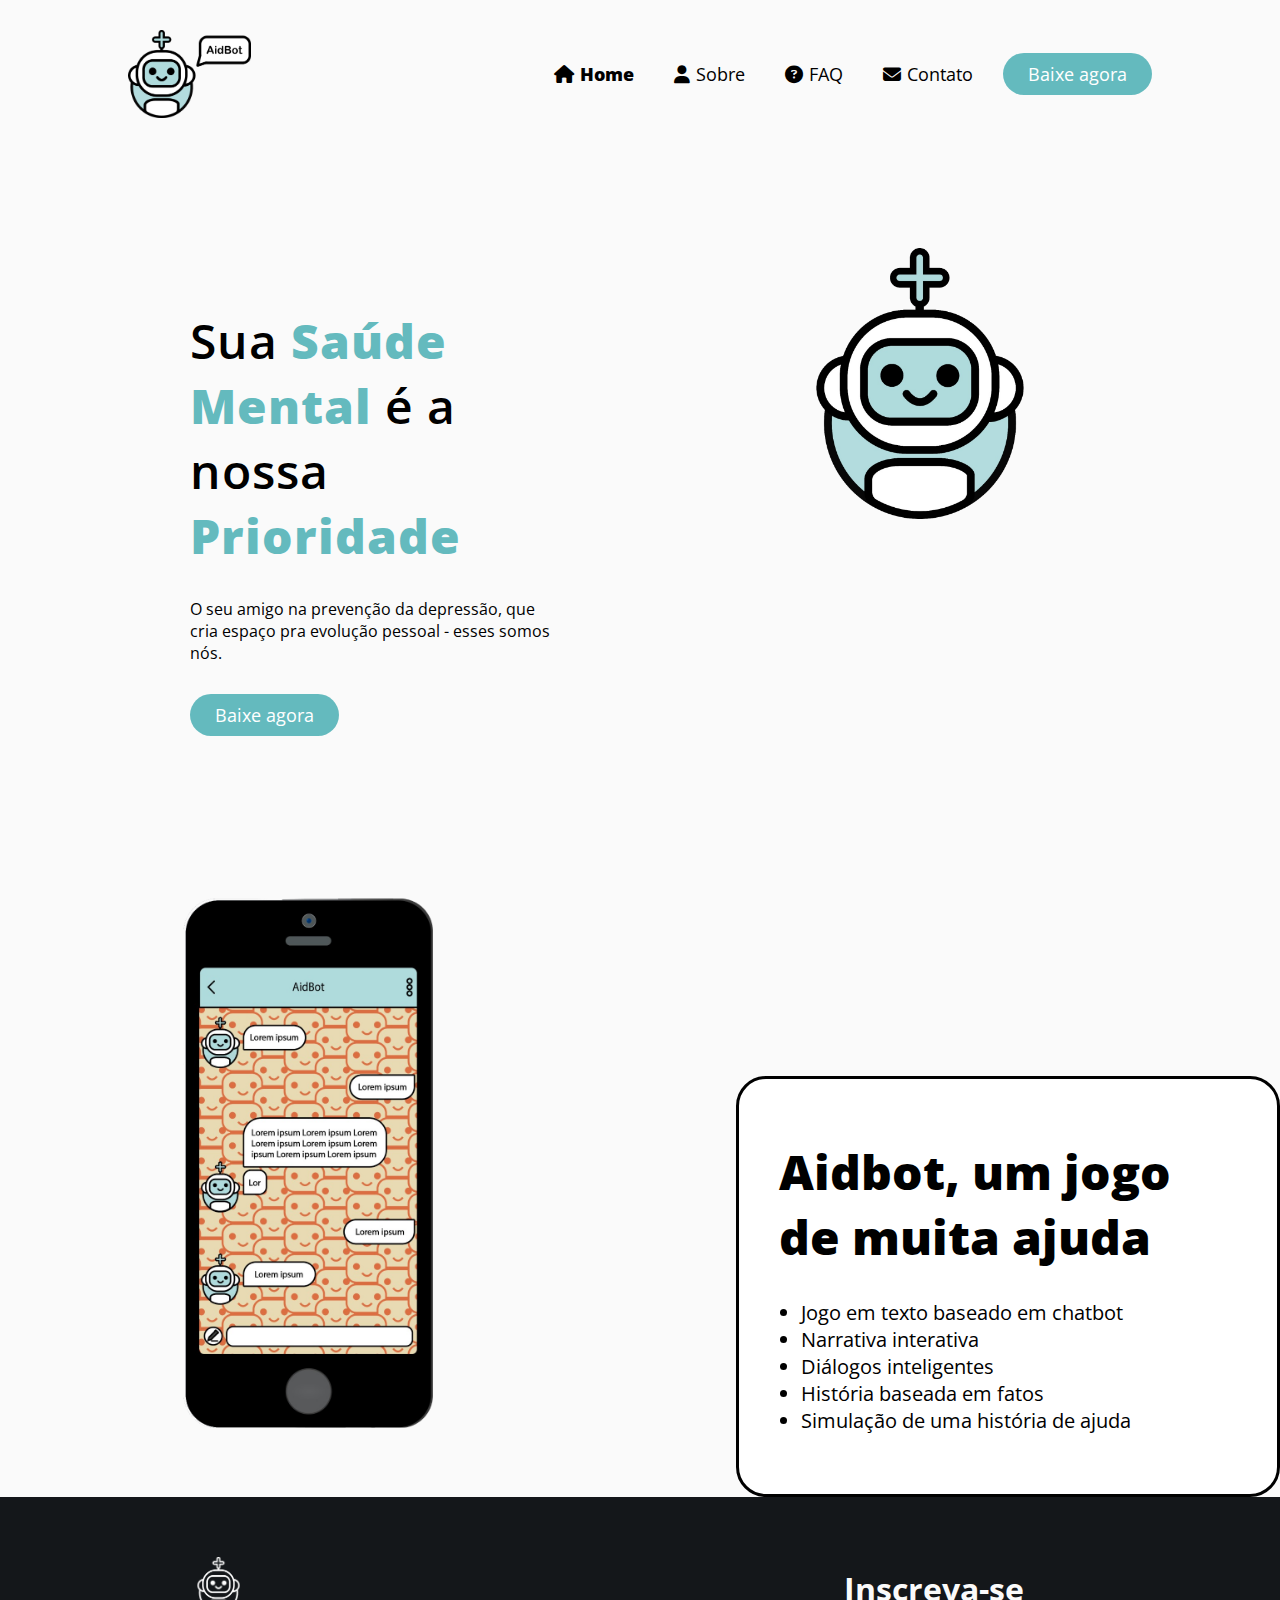
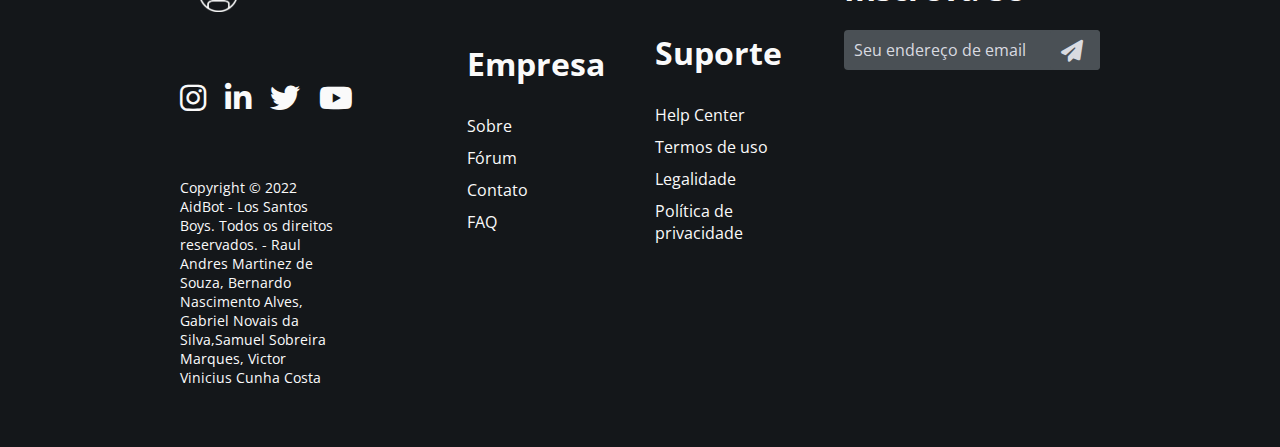
<file: index.html>
<!DOCTYPE html>
<html lang="pt-br">
<head>
    <meta charset="UTF-8">
    <meta http-equiv="X-UA-Compatible" content="IE=edge">
    <meta name="viewport" content="width=device-width, initial-scale=1.0">
    <link rel="stylesheet" href="./css/style.css">
    <link rel="icon" href="./img/icon.png">
    <link rel="stylesheet" href="https://cdnjs.cloudflare.com/ajax/libs/font-awesome/6.1.0/css/all.min.css">
    <title>Home / AidBot</title>
</head>
<body>
    <header>
        <img class="logo" src="./img/logo.png" alt="logo">
        <nav>
            <div class="top_menu">
                <a href="#Home" id="active" class="top_item item1"><i class="fa-solid fa-house"></i>Home</a>
                <a href="./html/about.html" class="top_item item2"><i class="fa-solid fa-user"></i>Sobre</a>
                <a href="./html/faq.html" class="top_item item3"><i class="fa-solid fa-circle-question"></i>FAQ</a>
                <a href="./html/login.html" class="top_item item4"><i class="fa-solid fa-envelope"></i>Contato</a>
            </div>
        </nav>
        <a  href="#"><button class="download_button" type="button">Baixe agora</button></a>
    </header>

    <div class="container">
        <div class="bodymain">
            <h1><span>Sua <strong style="color: #64babe; font-weight: 800;">Saúde Mental</strong></span>
                <span>é a nossa</span>
                <span><strong style="color: #64babe; font-weight: 800;">Prioridade</strong></span>
            </h1>
            <p>
                <span>O seu amigo na prevenção da depressão, que cria espaço pra evolução pessoal - esses somos nós.</span>
            </p>
            <a  href="#"><button class="download_button button2" type="button">Baixe agora</button></a>
        </div>
        <div class="img_box">
        <img class="content_img" src="./img/logo(notext).png" alt="AidBot Logo">
        </div>
    </div>
        <div class="background_div">
            <div class="img_box_celular">
                <img class="celular_img" src="./img/celular.png" alt="AidBot no celular">
            </div>
            <div class="background_text">
                <h1>Aidbot, um jogo de muita ajuda</h1>
                <ul>
                    <li>Jogo em texto baseado em chatbot</li>
                    <li>Narrativa interativa</li>
                    <li>Diálogos inteligentes</li>
                    <li>História baseada em fatos</li>
                    <li>Simulação de uma história de ajuda</li>
                </ul>
            </div>
        </div>
        <footer>
            <div class="footer_container">
                <div class="footer_left">
                    <div class="bw_div">
                        <img class="bw_logo" src="./img/logobw.png" alt="Logo AidBot">
                    </div>
                    <!--<h1>AidBot</h1>-->
                    <div class="footer_sm">
                    <ul>
                        <li><a href="#"><i class="fa-brands fa-instagram"></i></a></li> <!-- nao implementado ainda-->
                        <li><a href="#"><i class="fa-brands fa-linkedin-in"></i></a></li>
                        <li><a href="#"><i class="fa-brands fa-twitter"></i></a></li>
                        <li><a href="#"><i class="fa-brands fa-youtube"></i></a></li>
                    </ul>
                    </div>
                    <div class="copyright">
                        <p>
                            Copyright &copy; 2022 AidBot - Los Santos Boys. Todos os direitos reservados. - Raul Andres Martinez de Souza, Bernardo Nascimento Alves, Gabriel Novais da Silva,Samuel Sobreira Marques, Victor Vinicius Cunha Costa
                        </p>
                    </div>
                </div>
                <div class="footer_center1">
                    <div class="footer_list about">
                        <h1>Empresa</h1>
                        <ul>
                            <li><a href="./html/about.html">Sobre</a></li>
                            <li><a href="#">Fórum</a></li>
                            <li><a href="./html/login.html">Contato</a></li>
                            <li><a href="./html/faq.html">FAQ</a></li>
                        </ul>
                    </div>
                </div>
                <div class="footer_center2">
                    <div class="footer_list suport">
                        <h1>Suporte</h1>
                        <ul>
                            <li><a href="#">Help Center</a></li>
                            <li><a href="#">Termos de uso</a></li>
                            <li><a href="#">Legalidade</a></li>
                            <li><a href="#">Política de privacidade</a></li>
                        </ul>
                    </div>
                </div>
                <div class="footer_right">
                    <p>
                        <h1>Inscreva-se</h1>
                        <div class="email_container">
                        <input type="email" id="email_foot" placeholder="Seu endereço de email">
                        <button type="submit"><i class="fa-solid fa-paper-plane"></i></button>
                        </div>
                    </p>
                </div>
            </div>
        </footer>
    </body>
    </html>
</file>
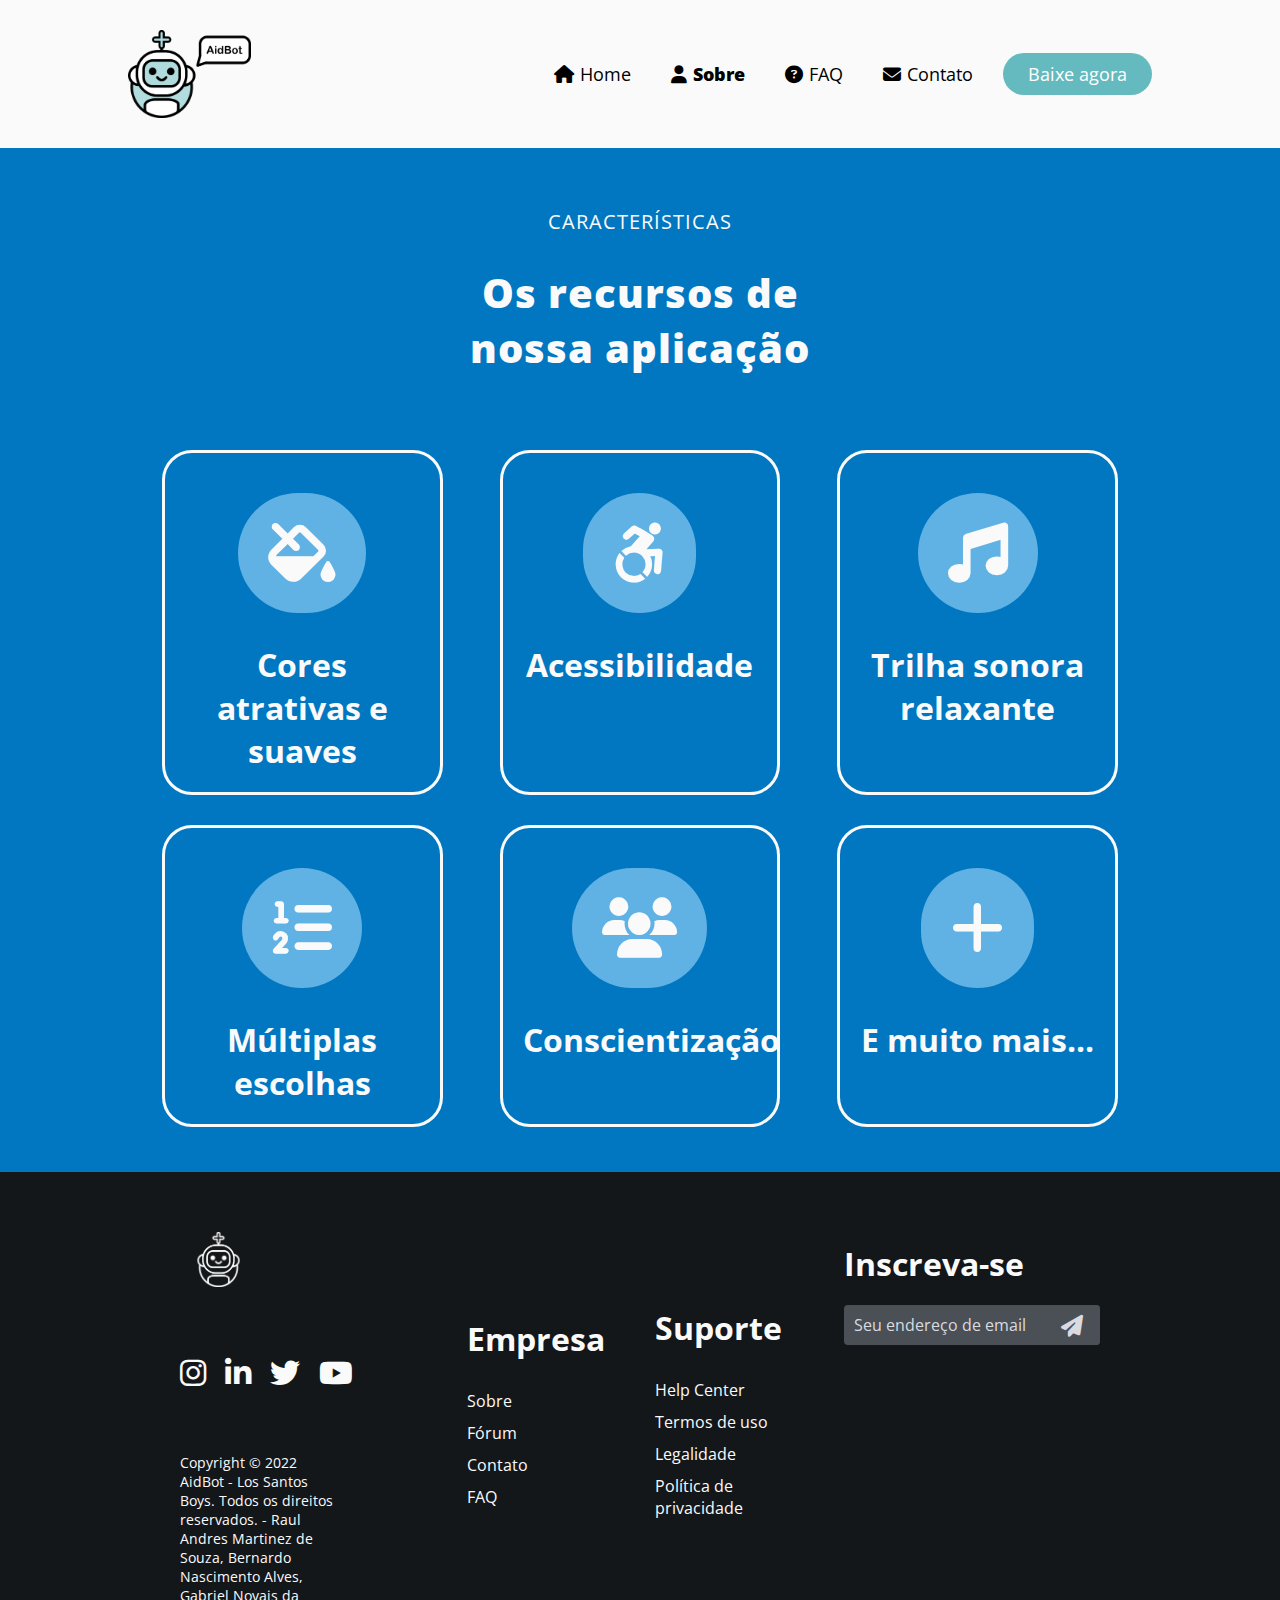
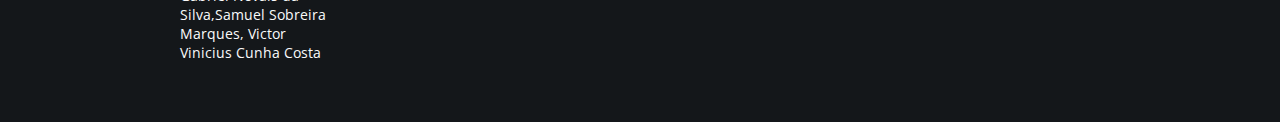
<file: html/about.html>
<!DOCTYPE html>
<html lang="pt-br">
<head>
    <meta charset="UTF-8">
    <meta http-equiv="X-UA-Compatible" content="IE=edge">
    <meta name="viewport" content="width=device-width, initial-scale=1.0">
    <link rel="stylesheet" href="../css/style.css">
    <link rel="icon" href="../img/icon.png">
    <link rel="stylesheet" href="https://cdnjs.cloudflare.com/ajax/libs/font-awesome/6.1.0/css/all.min.css">
    <title>Sobre / AidBot</title>
</head>
<body>
    <header>
        <img class="logo" src="../img/logo.png" alt="logo">
        <nav>
            <div class="top_menu">
                <a href="../index.html" class="top_item item1"><i class="fa-solid fa-house"></i>Home</a>
                <a href="#About" id="active" class="top_item item2"><i class="fa-solid fa-user"></i>Sobre</a>
                <a href="./faq.html" class="top_item item3"><i class="fa-solid fa-circle-question"></i>FAQ</a>
                <a href="./login.html" class="top_item item4"><i class="fa-solid fa-envelope"></i>Contato</a>
            </div>
        </nav>
        <a  href="#"><button class="download_button" type="button">Baixe agora</button></a>
    </header>   
    <div class="about_title">
        <p>Características</p>
        <h1>Os recursos de nossa aplicação</h1>
    </div>
    <div class="container_about">
        <div class="item_about item1">
            <i class="fa-solid fa-fill-drip"></i>
            <h1>Cores atrativas e suaves</h1>
        </div>
        <div class="item_about item2">
            <i class="fa-brands fa-accessible-icon"></i>
            <h1>Acessibilidade</h1>
        </div>
        <div class="item_about item3">
            <i class="fa-solid fa-music"></i>
            <h1>Trilha sonora relaxante</h1>
        </div>
        <div class="item_about item4">
            <i class="fa-solid fa-list-ol"></i>
            <h1>Múltiplas escolhas</h1>
        </div>
        <div class="item_about item5">
            <i class="fa-solid fa-users"></i>
            <h1>Conscientização</h1>
        </div>
        <div class="item_about item6">
            <i class="fa-solid fa-plus"></i>
            <h1>E muito mais...</h1>
        </div>
        

    </div>

    <footer>
        <div class="footer_container">
            <div class="footer_left">
                <div class="bw_div">
                    <img class="bw_logo" src="../img/logobw.png" alt="Logo AidBot">
                </div>
                <!--<h1>AidBot</h1>-->
                <div class="footer_sm">
                <ul>
                    <li><a href="#"><i class="fa-brands fa-instagram"></i></a></li> <!-- nao implementado ainda-->
                    <li><a href="#"><i class="fa-brands fa-linkedin-in"></i></a></li>
                    <li><a href="#"><i class="fa-brands fa-twitter"></i></a></li>
                    <li><a href="#"><i class="fa-brands fa-youtube"></i></a></li>
                </ul>
                </div>
                <div class="copyright">
                    <p>
                        Copyright &copy; 2022 AidBot - Los Santos Boys. Todos os direitos reservados. - Raul Andres Martinez de Souza, Bernardo Nascimento Alves, Gabriel Novais da Silva,Samuel Sobreira Marques, Victor Vinicius Cunha Costa
                    </p>
                </div>
            </div>
            <div class="footer_center1">
                <div class="footer_list about">
                    <h1>Empresa</h1>
                    <ul>
                        <li><a href="#">Sobre</a></li>
                        <li><a href="#">Fórum</a></li>
                        <li><a href="./login.html">Contato</a></li>
                        <li><a href="./faq.html">FAQ</a></li>
                    </ul>
                </div>
            </div>
            <div class="footer_center2">
                <div class="footer_list suport">
                    <h1>Suporte</h1>
                    <ul>
                        <li><a href="#">Help Center</a></li>
                        <li><a href="#">Termos de uso</a></li>
                        <li><a href="#">Legalidade</a></li>
                        <li><a href="#">Política de privacidade</a></li>
                    </ul>
                </div>
            </div>
            <div class="footer_right">
                <p>
                    <h1>Inscreva-se</h1>
                    <div class="email_container">
                    <input type="email" id="email_foot" placeholder="Seu endereço de email">
                    <button type="submit"><i class="fa-solid fa-paper-plane"></i></button>
                    </div>
                </p>
            </div>
        </div>
    </footer>
    
</body>
</file>
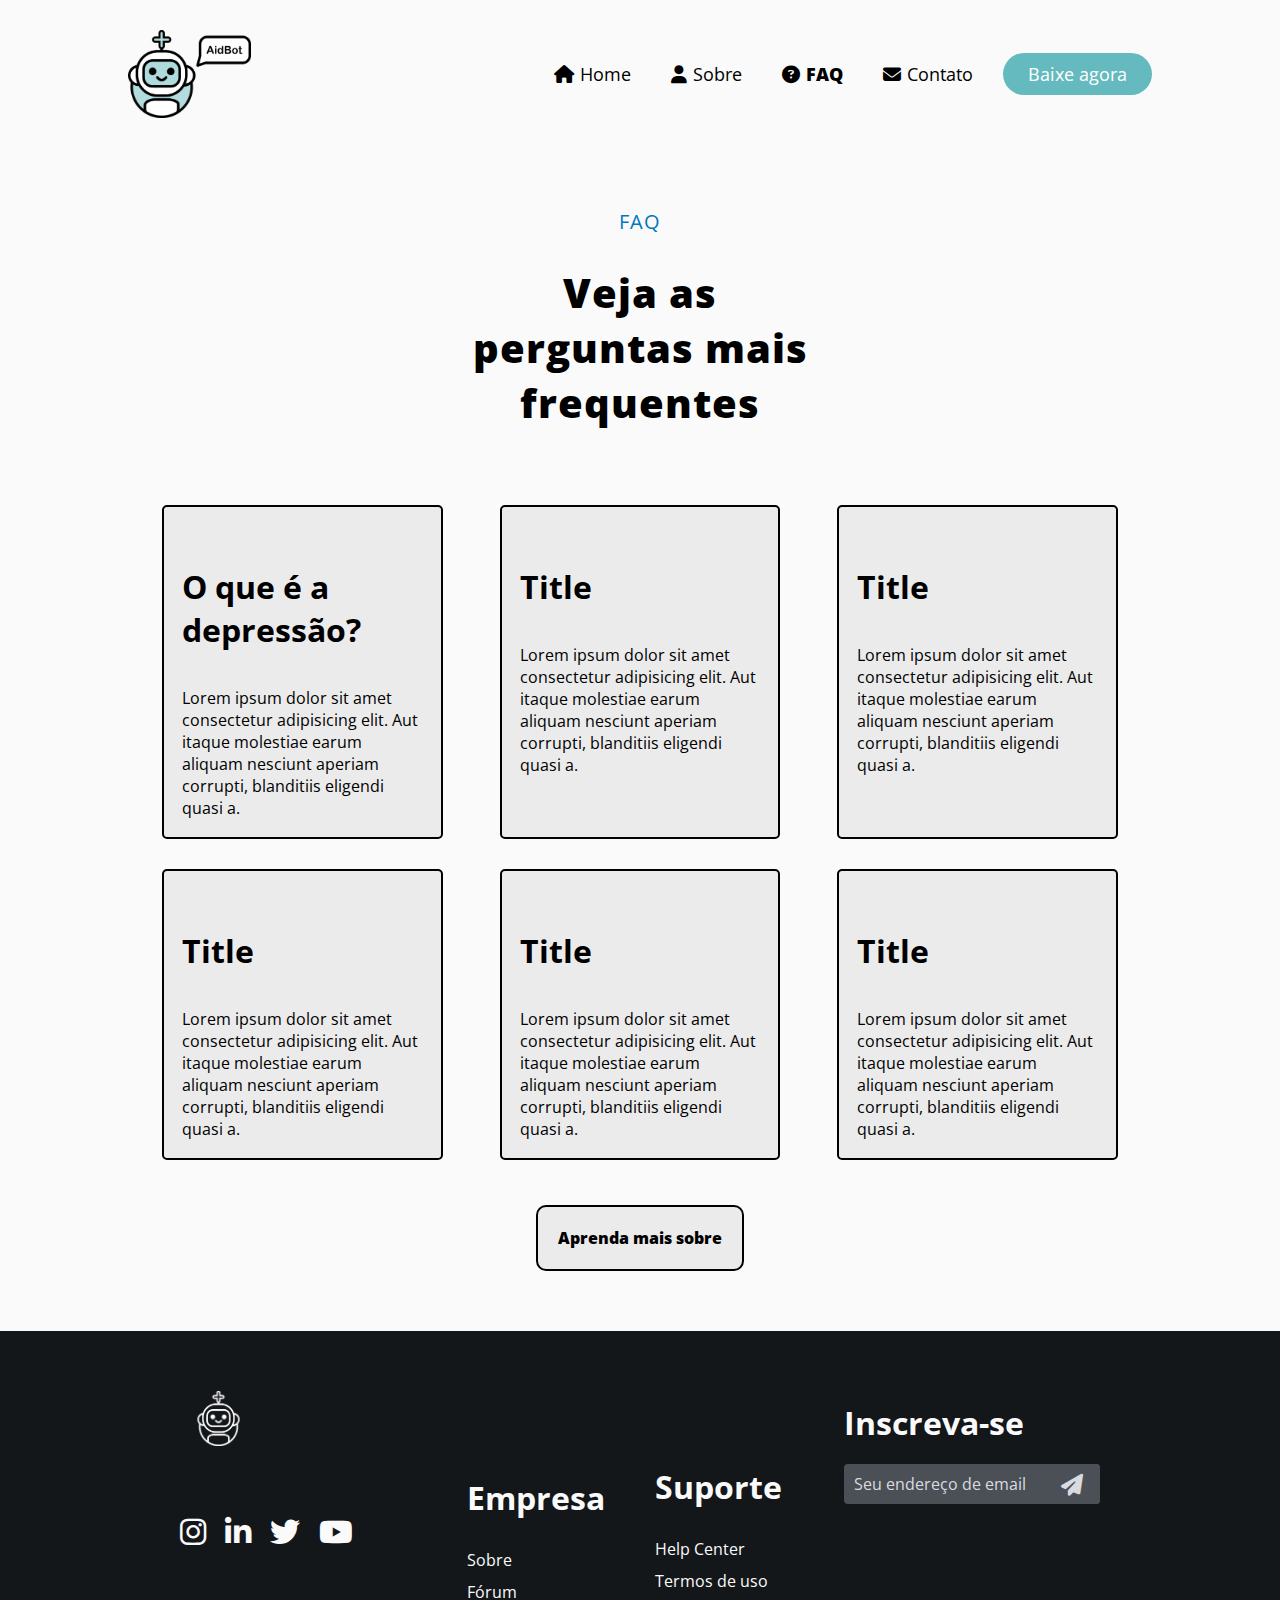
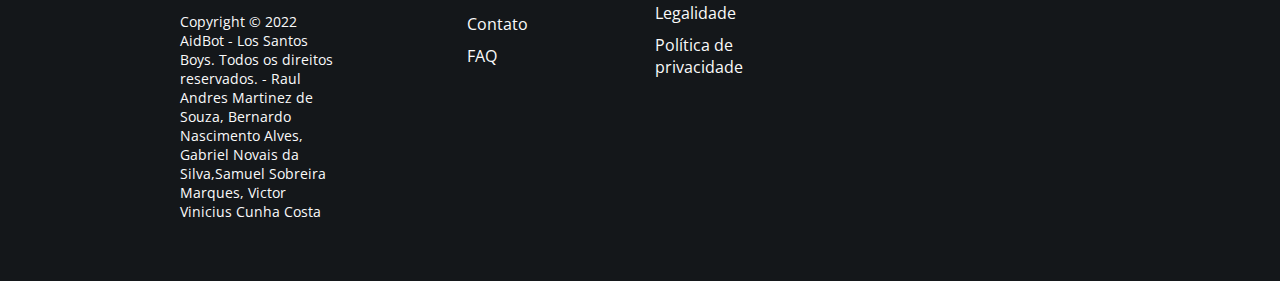
<file: html/faq.html>
<!DOCTYPE html>
<html lang="pt-br">
<head>
    <meta charset="UTF-8">
    <meta http-equiv="X-UA-Compatible" content="IE=edge">
    <meta name="viewport" content="width=device-width, initial-scale=1.0">
    <link rel="stylesheet" href="../css/style.css">
    <link rel="icon" href="../img/icon.png">
    <link rel="stylesheet" href="https://cdnjs.cloudflare.com/ajax/libs/font-awesome/6.1.0/css/all.min.css">
    <title>Sobre / AidBot</title>
</head>
<body>
    <header>
        <img class="logo" src="../img/logo.png" alt="logo">
        <nav>
            <div class="top_menu">
                <a href="../index.html" class="top_item item1"><i class="fa-solid fa-house"></i>Home</a>
                <a href="./about.html" class="top_item item2"><i class="fa-solid fa-user"></i>Sobre</a>
                <a href="#FAQ" id="active" class="top_item item3"><i class="fa-solid fa-circle-question"></i>FAQ</a>
                <a href="./login.html" class="top_item item4"><i class="fa-solid fa-envelope"></i>Contato</a>
            </div>
        </nav>
        <a  href="#"><button class="download_button" type="button">Baixe agora</button></a>
    </header>   
    <div class="about_title" style="background-color: #fafafa;">
        <p style="color: #0077c0;">FAQ</p>
        <h1 style="color: black;">Veja as perguntas mais frequentes</h1>
    </div>
    <div class="container_about" style="background-color: #fafafa;">
        <div class="item_faq item1">
            <h1>O que é a depressão?</h1>
            <p>Lorem ipsum dolor sit amet consectetur adipisicing elit. Aut itaque molestiae earum aliquam nesciunt aperiam corrupti, blanditiis eligendi quasi a.</p>
        </div>
        <div class="item_faq item2">
            <h1>Title</h1>
            <p>Lorem ipsum dolor sit amet consectetur adipisicing elit. Aut itaque molestiae earum aliquam nesciunt aperiam corrupti, blanditiis eligendi quasi a.</p>
        </div>
        <div class="item_faq item3">
            <h1>Title</h1>
            <p>Lorem ipsum dolor sit amet consectetur adipisicing elit. Aut itaque molestiae earum aliquam nesciunt aperiam corrupti, blanditiis eligendi quasi a.</p>
        </div>
        <div class="item_faq item4">
            <h1>Title</h1>
            <p>Lorem ipsum dolor sit amet consectetur adipisicing elit. Aut itaque molestiae earum aliquam nesciunt aperiam corrupti, blanditiis eligendi quasi a.</p>
        </div>
        <div class="item_faq item5">
            <h1>Title</h1>
            <p>Lorem ipsum dolor sit amet consectetur adipisicing elit. Aut itaque molestiae earum aliquam nesciunt aperiam corrupti, blanditiis eligendi quasi a.</p>
        </div>
        <div class="item_faq item6">
            <h1>Title</h1>
            <p>Lorem ipsum dolor sit amet consectetur adipisicing elit. Aut itaque molestiae earum aliquam nesciunt aperiam corrupti, blanditiis eligendi quasi a.</p>
        </div>

        </div>
    <div id="download_research">
        <a href="../download/Pesquisa - Depressão e Ansiedade.pdf" download>Aprenda mais sobre</a>
    </div>
    <footer>
        <div class="footer_container">
            <div class="footer_left">
                <div class="bw_div">
                    <img class="bw_logo" src="../img/logobw.png" alt="Logo AidBot">
                </div>
                <!--<h1>AidBot</h1>-->
                <div class="footer_sm">
                <ul>
                    <li><a href="#"><i class="fa-brands fa-instagram"></i></a></li> <!-- nao implementado ainda-->
                    <li><a href="#"><i class="fa-brands fa-linkedin-in"></i></a></li>
                    <li><a href="#"><i class="fa-brands fa-twitter"></i></a></li>
                    <li><a href="#"><i class="fa-brands fa-youtube"></i></a></li>
                </ul>
                </div>
                <div class="copyright">
                    <p>
                        Copyright &copy; 2022 AidBot - Los Santos Boys. Todos os direitos reservados. - Raul Andres Martinez de Souza, Bernardo Nascimento Alves, Gabriel Novais da Silva,Samuel Sobreira Marques, Victor Vinicius Cunha Costa
                    </p>
                </div>
            </div>
            <div class="footer_center1">
                <div class="footer_list about">
                    <h1>Empresa</h1>
                    <ul>
                        <li><a href="./about.html">Sobre</a></li>
                        <li><a href="#">Fórum</a></li>
                        <li><a href="./login.html">Contato</a></li>
                        <li><a href="#">FAQ</a></li>
                    </ul>
                </div>
            </div>
            <div class="footer_center2">
                <div class="footer_list suport">
                    <h1>Suporte</h1>
                    <ul>
                        <li><a href="#">Help Center</a></li>
                        <li><a href="#">Termos de uso</a></li>
                        <li><a href="#">Legalidade</a></li>
                        <li><a href="#">Política de privacidade</a></li>
                    </ul>
                </div>
            </div>
            <div class="footer_right">
                <p>
                    <h1>Inscreva-se</h1>
                    <div class="email_container">
                    <input type="email" id="email_foot" placeholder="Seu endereço de email">
                    <button type="submit"><i class="fa-solid fa-paper-plane"></i></button>
                    </div>
                </p>
            </div>
        </div>
    </footer>
    
</body>
</file>
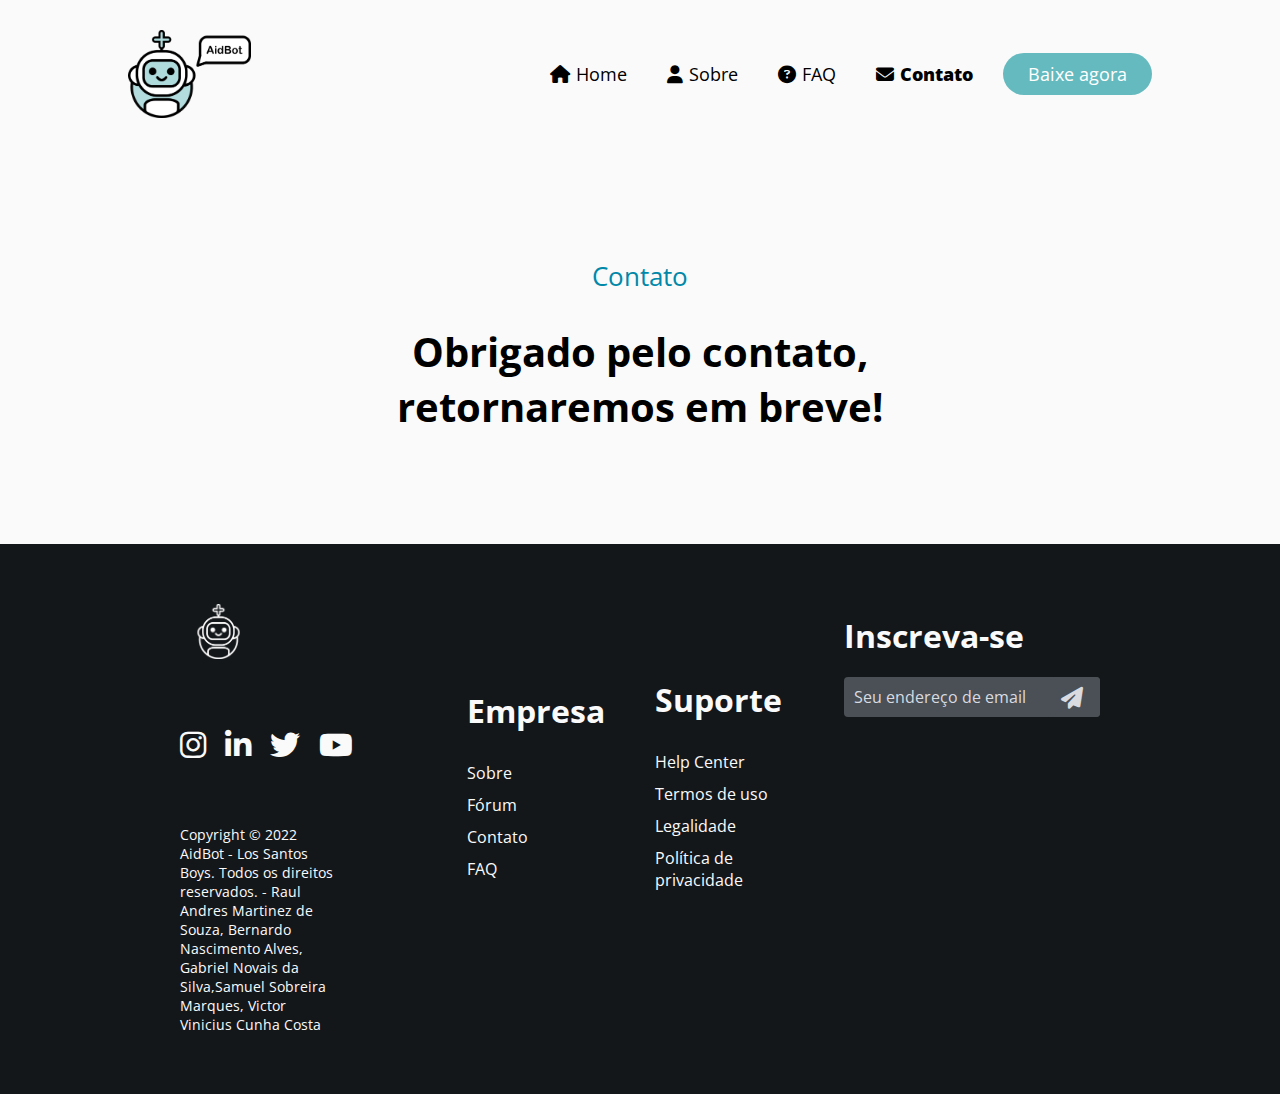
<file: html/formresponse.html>
<!DOCTYPE html>
<html lang="pt-br">
<head>
    <meta charset="UTF-8">
    <meta http-equiv="X-UA-Compatible" content="IE=edge">
    <meta name="viewport" content="width=device-width, initial-scale=1.0">
    <link rel="stylesheet" href="../css/style.css">
    <link rel="icon" href="../img/icon.png">
    <link rel="stylesheet" href="https://cdnjs.cloudflare.com/ajax/libs/font-awesome/6.1.0/css/all.min.css">
    <title>Contato / AidBot</title>
</head>
<body>
    <header>
        <img class="logo" src="../img/logo.png" alt="logo">
        <nav>
            <div class="top_menu">
                <a href="../index.html" class="top_item item1"><i class="fa-solid fa-house"></i>Home</a>
                <a href="./about.html" class="top_item item2"><i class="fa-solid fa-user"></i>Sobre</a>
                <a href="./faq.html" class="top_item item3"><i class="fa-solid fa-circle-question"></i>FAQ</a>
                <a href="#Login" id="active" class="top_item item4"><i class="fa-solid fa-envelope"></i>Contato</a>
            </div>
        </nav>
        <a  href="#"><button class="download_button" type="button">Baixe agora</button></a>
    </header>

    <div class="contact_container">
        <div class="contact_title response">
            <p>Contato</p>
            <h1>Obrigado pelo contato, retornaremos em breve! </h1>
        </div>    
    </div>

    <footer>
        <div class="footer_container">
            <div class="footer_left">
                <div class="bw_div">
                    <img class="bw_logo" src="../img/logobw.png" alt="Logo AidBot">
                </div>
                <!--<h1>AidBot</h1>-->
                <div class="footer_sm">
                <ul>
                    <li><a href="#"><i class="fa-brands fa-instagram"></i></a></li> <!-- nao implementado ainda-->
                    <li><a href="#"><i class="fa-brands fa-linkedin-in"></i></a></li>
                    <li><a href="#"><i class="fa-brands fa-twitter"></i></a></li>
                    <li><a href="#"><i class="fa-brands fa-youtube"></i></a></li>
                </ul>
                </div>
                <div class="copyright">
                    <p>
                        Copyright &copy; 2022 AidBot - Los Santos Boys. Todos os direitos reservados. - Raul Andres Martinez de Souza, Bernardo Nascimento Alves, Gabriel Novais da Silva,Samuel Sobreira Marques, Victor Vinicius Cunha Costa
                    </p>
                </div>
            </div>
            <div class="footer_center1">
                <div class="footer_list about">
                    <h1>Empresa</h1>
                    <ul>
                        <li><a href="./about.html">Sobre</a></li>
                        <li><a href="#">Fórum</a></li>
                        <li><a href="./login.html">Contato</a></li>
                        <li><a href="./faq.html">FAQ</a></li>
                    </ul>
                </div>
            </div>
            <div class="footer_center2">
                <div class="footer_list suport">
                    <h1>Suporte</h1>
                    <ul>
                        <li><a href="#">Help Center</a></li>
                        <li><a href="#">Termos de uso</a></li>
                        <li><a href="#">Legalidade</a></li>
                        <li><a href="#">Política de privacidade</a></li>
                    </ul>
                </div>
            </div>
            <div class="footer_right">
                <p>
                    <h1>Inscreva-se</h1>
                    <div class="email_container">
                    <input type="email" id="email_foot" placeholder="Seu endereço de email">
                    <button type="submit"><i class="fa-solid fa-paper-plane"></i></button>
                    </div>
                </p>
            </div>
        </div>
    </footer>
    
</body>
</file>
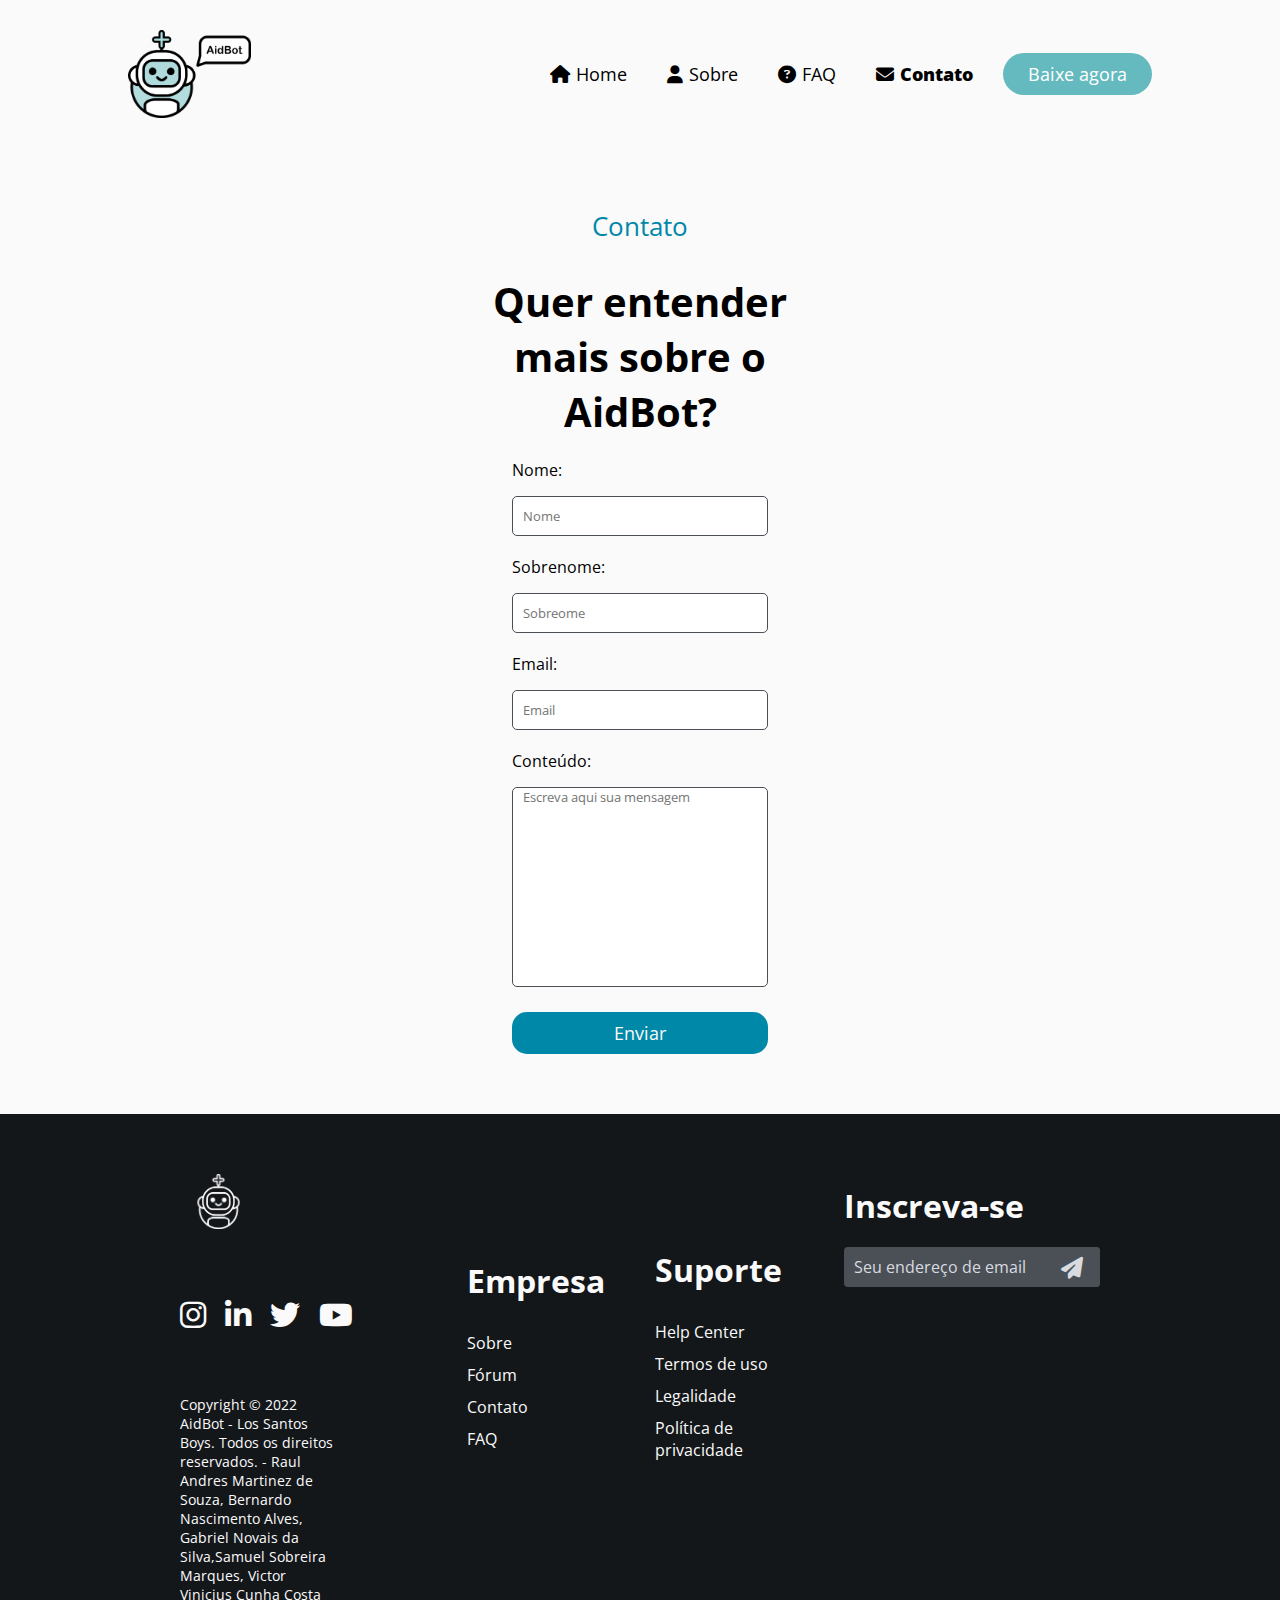
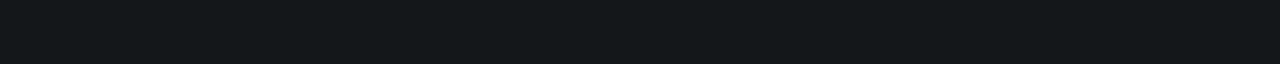
<file: html/login.html>
<!DOCTYPE html>
<html lang="pt-br">
<head>
    <meta charset="UTF-8">
    <meta http-equiv="X-UA-Compatible" content="IE=edge">
    <meta name="viewport" content="width=device-width, initial-scale=1.0">
    <link rel="stylesheet" href="../css/style.css">
    <link rel="icon" href="../img/icon.png">
    <link rel="stylesheet" href="https://cdnjs.cloudflare.com/ajax/libs/font-awesome/6.1.0/css/all.min.css">
    <title>Contato / AidBot</title>
</head>
<body>
    <header>
        <img class="logo" src="../img/logo.png" alt="logo">
        <nav>
            <div class="top_menu">
                <a href="../index.html" class="top_item item1"><i class="fa-solid fa-house"></i>Home</a>
                <a href="./about.html" class="top_item item2"><i class="fa-solid fa-user"></i>Sobre</a>
                <a href="./faq.html" class="top_item item3"><i class="fa-solid fa-circle-question"></i>FAQ</a>
                <a href="#Login" id="active" class="top_item item4"><i class="fa-solid fa-envelope"></i>Contato</a>
            </div>
        </nav>
        <a  href="#"><button class="download_button" type="button">Baixe agora</button></a>
    </header>

    <div class="contact_container">
        <div class="contact_title">
            <p>Contato</p>
            <h1>Quer entender mais sobre o AidBot?</h1>
        </div>
        <div class="contact_form">
            <form action="../html/formresponse.html" method="post">
            <p>
            <label for="name">Nome:</label>
            <input type="text" class="form_size name" id="name" maxlength="20"  placeholder="Nome" required>
            </p>
            <p>
            <label for="surname">Sobrenome:</label>
            <input type="text" class="form_size surname" id="surname" maxlength="25" placeholder="Sobreome" required>
            </p>
            <p>
            <label for="email_contact">Email:</label>
            <input type="email" class="form_size email" id="email_contact" placeholder="Email" required>
            </p>
            <p>
            <label for="form_content">Conteúdo:</label>
            <textarea class="form_size content" id="form_content" maxlength="600" placeholder="Escreva aqui sua mensagem" required></textarea>
            </p>
            <a href="../html/formresponse.html"><button type="submit">Enviar</button></a>
            </form>
        </div>
    </div>

    <footer>
        <div class="footer_container">
            <div class="footer_left">
                <div class="bw_div">
                    <img class="bw_logo" src="../img/logobw.png" alt="Logo AidBot">
                </div>
                <!--<h1>AidBot</h1>-->
                <div class="footer_sm">
                <ul>
                    <li><a href="#"><i class="fa-brands fa-instagram"></i></a></li> <!-- nao implementado ainda-->
                    <li><a href="#"><i class="fa-brands fa-linkedin-in"></i></a></li>
                    <li><a href="#"><i class="fa-brands fa-twitter"></i></a></li>
                    <li><a href="#"><i class="fa-brands fa-youtube"></i></a></li>
                </ul>
                </div>
                <div class="copyright">
                    <p>
                        Copyright &copy; 2022 AidBot - Los Santos Boys. Todos os direitos reservados. - Raul Andres Martinez de Souza, Bernardo Nascimento Alves, Gabriel Novais da Silva,Samuel Sobreira Marques, Victor Vinicius Cunha Costa
                    </p>
                </div>
            </div>
            <div class="footer_center1">
                <div class="footer_list about">
                    <h1>Empresa</h1>
                    <ul>
                        <li><a href="./about.html">Sobre</a></li>
                        <li><a href="#">Fórum</a></li>
                        <li><a href="#">Contato</a></li>
                        <li><a href="./faq.html">FAQ</a></li>
                    </ul>
                </div>
            </div>
            <div class="footer_center2">
                <div class="footer_list suport">
                    <h1>Suporte</h1>
                    <ul>
                        <li><a href="#">Help Center</a></li>
                        <li><a href="#">Termos de uso</a></li>
                        <li><a href="#">Legalidade</a></li>
                        <li><a href="#">Política de privacidade</a></li>
                    </ul>
                </div>
            </div>
            <div class="footer_right">
                <p>
                    <h1>Inscreva-se</h1>
                    <div class="email_container">
                    <input type="email" id="email_foot" placeholder="Seu endereço de email">
                    <button type="submit"><i class="fa-solid fa-paper-plane"></i></button>
                    </div>
                </p>
            </div>
        </div>
    </footer>
    
</body>
</file>
<file: css/style.css>
@import url('https://fonts.googleapis.com/css2?family=Open+Sans&display=swap');

* {
    margin: 0;
    padding: 0;
    box-sizing: border-box;
    font-family: 'Open Sans', sans-serif;
}

body{
    background-color: #fafafa;
}

header {
    display: flex;
    justify-content: space-between;
    align-items: center;
    padding: 30px 10%;
}

.top_menu {
    display: flex;
    justify-content: flex-end;
}

.top_item:hover {
    color: #0088a9;
}

.logo {
    width: 12%;
    height: 12%;
    margin-right: auto;
    cursor: pointer;
}

.fa-solid {
    padding-right: 6px;
}

.top_item {
    padding: 20px;
    transition: all 0.3s ease 0s;
    text-decoration: none;
    color: #000;
    font-size: 18px;
}

#active {
    font-weight: 800;
}

.download_button{
    margin-left: 10px;
    padding: 9px 25px;
    background-color: #64babe;
    border: none;
    border-radius: 50px;
    cursor: pointer;
    transition: all 0.3s ease 0s;
    color: #fff;
    font-size: 18px;
    font-weight: 400;
}

.download_button:hover{
    background-color: rgb(97, 206, 191);
    color: #fff;
}

.container {
    margin: 100px 190px;
    width: fit-content;
    overflow: hidden;
}

.bodymain{
    width: 40%;
    float: left;
    display: block;
}

.bodymain h1{
    margin-top: 60px;
    font-size: 48px;
    letter-spacing: 1px;
    font-weight: 600;
}

.bodymain p {
    margin-top: 30px;
    display: block;
}

.download_button.button2{
    margin: 30px auto auto 0;
}

.img_box {
   /* border: #000 5px solid; */
    display: flex;
    width:60%;
    justify-content: center;
}


.content_img{
    width: 70%;
    height: 70%;
    margin-left: 200px;
}

.background_div {
    width: 100%;
    height: 100%;
    /*background-color: #64babe; */
    display: flex;
    align-items: start;
}

.img_box_celular{
    margin-top: 60px;
    margin-left: 180px;
    padding-bottom: 30px;
    display: flex;
    width:40%;
    padding-bottom: 60px;
}

.celular_img{
    width: 50%;
    height: 50%;
}

.background_text{
    background-color: #fff;
    border: 3px solid #000;
    border-radius: 30px;
    padding: 60px 40px;
    margin-left: 50px;
    margin-top: 240px;
    width: 550px;
}

.background_text h1{
    font-size: 48px;
    font-weight: 800;
}

.background_text ul{
    font-size: 20px;
    margin-top: 30px;
    margin-left: 22px;
}

.footer_container {
    background-color: #14171A;
    height: 100%;
    width: 100%;
    display: flex;
    align-items: center;
    justify-content: space-between;
}

.footer_container a{
    text-decoration: none;
    color: #fafafa;
    transition: all 0.3s ease 0s;
}

.footer_container a:hover{
    color: #0088a9;
}

.footer_left {
    margin-top: 60px;
    margin-left: 180px;
    margin-bottom: 60px;
    display: inline-block;
    width:20%;
}

/*.footer_left h1{
    display: flex;
    color: #fff;
    font-size: 32px;
    text-transform: uppercase;
    font-weight: 600;
    padding-top: 18px;
} */

.bw_logo {
    width: 30%;
    height: 30%;
}

.footer_sm{
    width: fit-content;
    margin-top: 60px;
}

.footer_sm li{
    display: inline;
    color: #fafafa;
    font-size: 30px;
    padding-right: 15px;
    cursor: pointer;
    border-radius: 5px;
}

.copyright{
    font-size: 14px;
    color: #fafafa;
    margin-top: 60px;
    width: 60%;
}

.footer_center1 {
    margin: 60px 30px;
    width:10%;
}

.footer_center2 {
    margin: 60px 30px;
    width:10%;
}

.footer_list{
    color: #fafafa;
}

.footer_list ul{
    list-style: none;
    padding-top: 30px;
    padding-bottom: 60px;
}

.footer_list li{
    padding-bottom: 10px;
}

.footer_right {
    margin: 70px 180px auto 30px;
    width: 20%;
}

.footer_right h1{
    color: #fafafa;
}

#email_foot{
    margin-top: 20px;
    width: 100%;
    height: 40px;
    border-radius: 4px;
    outline: none;
    border: none;
    font-size: 16px;
    margin-bottom: 16px;
    background-color: #4a5055;
    color: #d9dbe1;
    padding-left: 10px;
}

#email_foot::placeholder{
    color: #d9dbe1;
}

.email_container {
    position: relative;
}

.footer_right button {
    position: absolute;
    right: 0;
    top: 20px;
    bottom: 20px;
    border: none;
    width: 50px;
    height: 53%;
    color: #d9dbe1;
    background-color: #4a5055;
    transition: all 0.3s ease 0s;
    border-radius: 4px;
    font-size: 22px;
}

.footer_right button:hover{
    background-color: #0088a9;
    cursor: pointer;
}

.container_about {
    background-color: #0077c0;
    width: 100%;
    height: fit-content;
    display: flex;
    flex-wrap: wrap;
    justify-content: space-evenly;
    padding: 0 120px 30px 120px;
}

.about_title {
    width: 100%;
    background-color: #0077c0;
    text-align: center;
    padding: 60px 0 60px 0;
    letter-spacing: 1px;
}

.about_title p{
    font-size: 20px;
    padding-bottom: 30px;
    color: #fafafa;
    text-transform: uppercase;
    letter-spacing: 1px;
}

.about_title h1{
    color: #fafafa;
    font-size: 40px;
    font-weight: 800;
    width: 30%;
    margin: 0 auto;
}

.fa-solid.fa-fill-drip, .fa-solid.fa-plus, .fa-brands.fa-accessible-icon, .fa-solid.fa-music, .fa-solid.fa-arrow-down-arrow-up, .fa-solid.fa-list-ol, .fa-solid.fa-users{
    font-size: 60px;
    color: #fafafa;
    background-color: #60b1e4;
    padding: 30px;
    border-radius: 60px;
}

.item_about {
    padding-top: 40px;
    border: 3px #fafafa solid;
    border-radius: 30px;
    text-align: center;
    width: 27%;
    margin: 15px;
    color: #fafafa;
}

.item_about h1,.item_about p {
    padding: 20px;
}

.item_about h1 {
    padding-top: 30px;
}

.item_about p {
    text-align: justify;
}


.contact_container {
    margin: 0 auto;
    padding-bottom: 60px;
    padding-top: 60px;
    display: table;
    justify-content: center;
    align-items: center;
    width: 40%;
}

.contact_title {
    margin: 0 auto;
    text-align: center;
    width: 60%;
}

.contact_title p{
    font-size: 26px;
    color: #0088a9;
    padding-bottom: 30px;
}

.contact_title h1{
    font-size: 40px;
}

.contact_form {
    margin: 0 auto;
    text-align: center;
    outline: none;
    border: none;
    font-size: 16px;
    width: 50%;
}

.contact_form p{
    margin-top: 20px;
    text-align: left;
}

.form_size{
    border: solid 1px #4a5055;
    border-radius: 5px;
    width: 100%;
    height: 40px;
    margin-top: 15px;
    padding: 0 10px 0px 10px;
}

.form_size.content{
    resize: none;
    height: 200px;
}

.contact_form button{
    margin-top: 20px;
    background: #0088a9;
    width: 100%;
    padding: 9px 25px;
    border: none;
    border-radius: 15px;
    cursor: pointer;
    color: #fafafa;
    font-size: 18px;
    font-weight: 400;
    transition: all 0.3s ease 0s;
}

.contact_form button:hover{
    background-color: #1fb0d4;
}

.contact_title.response{
    width: 100%;
    margin: 50px 0 50px 0;
}

.item_faq {
    background: rgb(235, 235, 235);
    padding-top: 40px;
    border: 2px #000000 solid;
    border-radius: 5px;
    text-align: start;
    width: 27%;
    margin: 15px;
}

.item_faq h1, .item_faq p{
    padding: 18px;
}

#download_research {
    display: flex;
    align-items: center;
    justify-content: center;
}

#download_research a{
    color: #000;
    background-color: rgb(235, 235, 235);
    padding: 20px;
    border-radius: 10px;
    text-decoration: none;
    margin-bottom: 60px;
    border: 2px solid rgb(0, 0, 0);
    transition: all 0.3s ease 0s;
    font-weight: 800;
}

#download_research a:hover{
    background-color: #0088a9;
    color: #fff;
}
</file>
